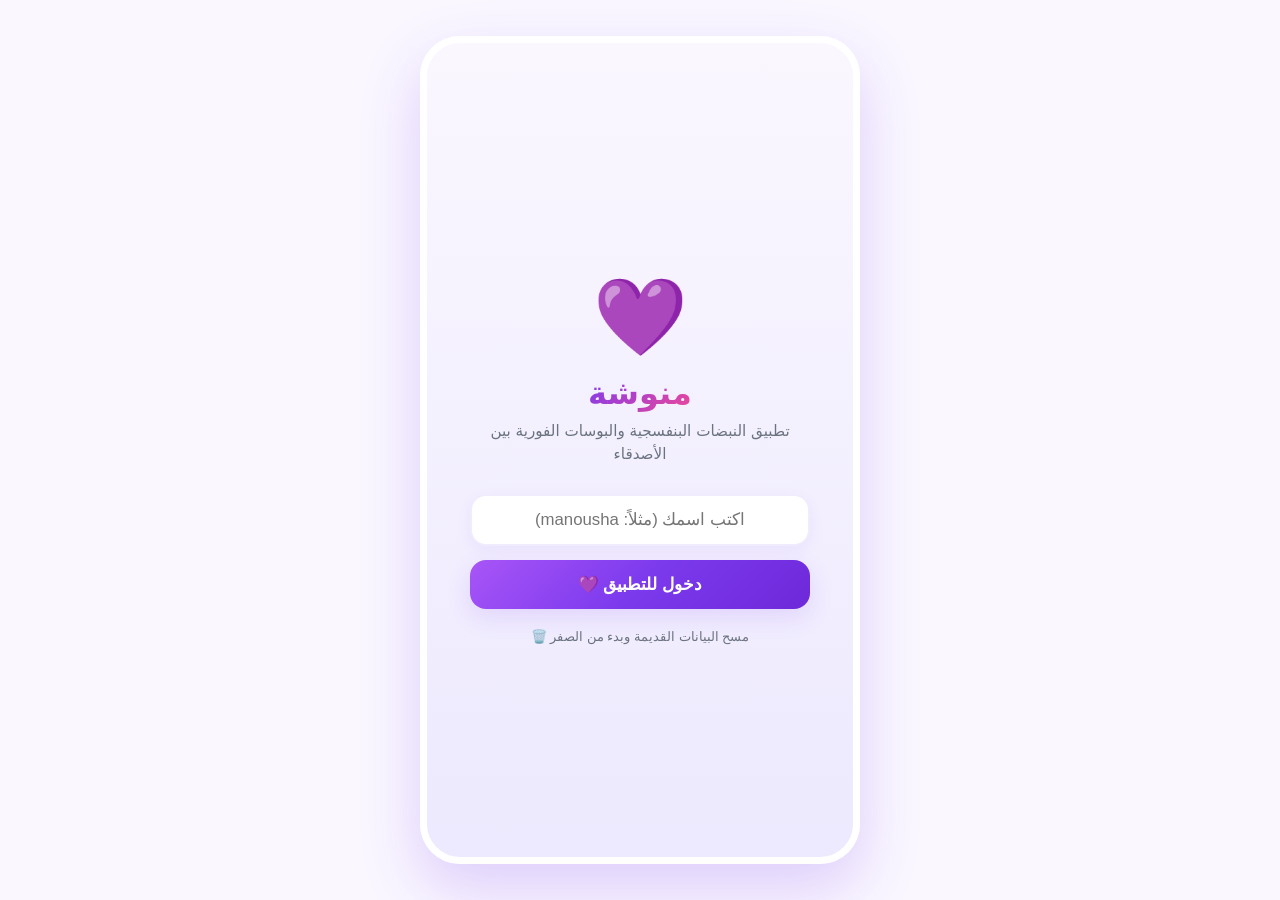
<file: index.html>
<!DOCTYPE html>
<html lang="ar" dir="rtl">
<head>
  <meta charset="UTF-8">
  <meta name="viewport" content="width=device-width, initial-scale=1.0, maximum-scale=1.0, user-scalable=no, viewport-fit=cover">
  <title>منوشة 💜</title>
  
  <link rel="manifest" href="./manifest.json">
  <meta name="theme-color" content="#8B5CF6">
  <meta name="apple-mobile-web-app-capable" content="yes">
  <meta name="apple-mobile-web-app-status-bar-style" content="black-translucent">
  <meta name="apple-mobile-web-app-title" content="منوشة">
  <link rel="apple-touch-icon" href="./icon-192.png">
  <link rel="icon" type="image/png" href="./icon-192.png">

  <link rel="stylesheet" href="./style.css?v=9">
</head>
<body>

  <!-- SVG Gradient Definitions -->
  <svg style="width:0;height:0;position:absolute;" aria-hidden="true" focusable="false">
    <linearGradient id="purple-heart-grad" x1="0%" y1="0%" x2="0%" y2="100%">
      <stop offset="0%" stop-color="#C084FC" />
      <stop offset="45%" stop-color="#9333EA" />
      <stop offset="100%" stop-color="#6B21A8" />
    </linearGradient>
    <linearGradient id="charge-grad" x1="0%" y1="0%" x2="100%" y2="100%">
      <stop offset="0%" stop-color="#EC4899" />
      <stop offset="100%" stop-color="#A855F7" />
    </linearGradient>
  </svg>

  <div class="app-container">

    <!-- NATIVE NOTIFICATION PROMPT MODAL (APPEARS ON FIRST LAUNCH / HOME SCREEN) -->
    <div id="notifPromptModal" class="notif-prompt-modal hidden">
      <div class="notif-modal-card">
        <div class="notif-modal-icon">🔔</div>
        <h2 class="notif-modal-title">تفعيل إشعارات ورنات منوشة</h2>
        <p class="notif-modal-desc">
          لتصلك نبضات وبوسات أصدقائك ويرن هاتفك حتى وشاشة الهاتف مقفلة، يرجى الضغط على الزر أدناه ثم اختيار <strong>"سماح" (Allow)</strong> في رسالة النظام الرسمية.
        </p>
        <button id="btnAllowNotifsModal" class="btn-modal-allow">
          <span>السماح بجميع أنواع الإشعارات 🔔</span>
        </button>
        <button id="btnLaterNotifsModal" class="btn-modal-later">لاحقاً</button>
      </div>
    </div>

    <!-- Floating hearts & kisses container -->
    <div id="floatingContainer" class="floating-container"></div>

    <!-- Fullscreen Giant Kiss Celebration Overlay -->
    <div id="giantKissOverlay" class="giant-kiss-overlay hidden">
      <div class="kiss-fx-glow"></div>
      <div class="giant-kiss-icon">💋</div>
      <div id="giantKissText" class="giant-kiss-title">بوسة عملاقة 💋</div>
      <div id="giantKissSub" class="giant-kiss-sub">من @user لك 💜</div>
      <button id="btnCloseGiantKiss" class="btn-close-kiss">إغلاق ✕</button>
    </div>

    <!-- Big overlay when regular heart is received -->
    <div id="receivedOverlay" class="received-overlay hidden">
      <div class="received-heart-icon">💜</div>
      <div id="receivedSender" class="received-text">@user أرسل لك نبضة بنفسجية</div>
    </div>

    <!-- Pull to Refresh Indicator -->
    <div id="pullRefreshIndicator" class="pull-refresh-indicator hidden">
      <span>🔄</span>
      <span>جاري التحديث...</span>
    </div>

    <!-- SCREEN 1: FIRST-TIME REGISTRATION ONLY -->
    <section id="screenRegister" class="onboarding-screen hidden">
      <div class="onboarding-logo">💜</div>
      <h1 class="onboarding-title">منوشة</h1>
      <p class="onboarding-desc">تطبيق النبضات البنفسجية والبوسات الفورية بين الأصدقاء</p>
      
      <div class="onboarding-box">
        <input id="regInput" type="text" class="primary-input" placeholder="اكتب اسمك (مثلاً: manousha)" autocorrect="off" autocapitalize="none">
        <div id="regError" style="color:#EF4444; font-size:0.85rem; font-weight:700;" class="hidden"></div>
        <button id="btnSaveUser" class="btn-submit">دخول للتطبيق 💜</button>
        <button id="btnClearCacheBtn" type="button" style="background:none; border:none; color:var(--text-secondary); font-size:0.82rem; margin-top:6px; cursor:pointer;">مسح البيانات القديمة وبدء من الصفر 🗑️</button>
      </div>
    </section>

    <!-- SCREEN 2: MAIN APP (DAILY USE) -->
    <section id="screenMain" class="hidden" style="flex:1; display:flex; flex-direction:column;">
      
      <!-- Top Header -->
      <header class="app-header">
        <div class="my-user-info">
          <span id="cloudDot" class="cloud-dot" title="متصل بالسحابة"></span>
          <span class="app-brand-name">منوشة 💜</span>
          <span id="displayUsername" class="user-badge">@user</span>
        </div>
        <div class="header-actions">
          <button id="btnRefresh" class="icon-header-btn" title="تحديث البيانات">
            <svg width="17" height="17" viewBox="0 0 24 24" fill="none" stroke="currentColor" stroke-width="2.5" stroke-linecap="round" stroke-linejoin="round">
              <path d="M21.5 2v6h-6M21.34 15.57a10 10 0 1 1-.57-8.38l5.67-5.67"/>
            </svg>
            <span>تحديث</span>
          </button>
          <button id="btnEnableNotifs" class="icon-header-btn" title="تفعيل الإشعارات ورنات القفل">
            <span>🔔</span>
          </button>
          <button id="btnResetAccount" class="icon-header-btn" title="تسجيل خروج / حساب جديد">
            <span>🚪 خروج</span>
          </button>
        </div>
      </header>

      <!-- Lock Screen Notification Tip Banner (Expandable/Dismissible) -->
      <div id="lockscreenBanner" class="lockscreen-banner">
        <div class="lockscreen-content">
          <div class="lockscreen-text">
            <strong>🔔 رنة وتنبيهات القفل مثل إنستغرام:</strong>
            <span>لتضيء شاشتك ويصدر رنين عند كل بوسة وهاتفك طافئ: أضف التطبيق للشاشة الرئيسية (مشاركة ⎋ ثم إضافة للشاشة الرئيسية) 📲 وفعّل الإشعارات.</span>
          </div>
          <button id="btnDismissLockscreenBanner" class="btn-dismiss-banner">فهمت ✓</button>
        </div>
      </div>

      <!-- Navigation Tabs (3 Tabs) -->
      <nav class="nav-tabs">
        <button id="tabHeart" class="tab-btn active">
          <span>💜</span>
          <span>القلب</span>
        </button>
        <button id="tabFriends" class="tab-btn">
          <span>👥</span>
          <span>الأصدقاء</span>
          <span id="tabBadge" class="badge-dot hidden"></span>
        </button>
        <button id="tabKisses" class="tab-btn">
          <span>💋</span>
          <span>البوسات</span>
          <span id="tabKissBadge" class="badge-dot hidden"></span>
        </button>
      </nav>

      <!-- TAB 1: HEART SCREEN -->
      <div id="viewHeart" class="tab-view" style="flex:1; display:flex; flex-direction:column;">
        <!-- PROMINENT INCOMING REQUEST BANNER -->
        <div id="incomingBanner" class="incoming-alert-banner hidden">
          <div class="alert-info">
            <span id="bannerTitle" class="alert-title">👋 طلب إضافة جديد</span>
            <span id="bannerSub" class="alert-sub">@user يريد إضافتك في منوشة</span>
          </div>
          <div class="alert-actions">
            <button id="btnAcceptReq" class="btn-accept">قبول ✓</button>
            <button id="btnDeclineReq" class="btn-decline">✕</button>
          </div>
        </div>

        <!-- Add Friend Box -->
        <div class="add-friend-box">
          <input id="inputFriendName" type="text" class="add-input" placeholder="ابحث بالحرف (مثلاً: m) أو اكتب اليوزر" autocorrect="off" autocapitalize="none">
          <button id="btnAddFriend" class="btn-add-action">إضافة +</button>
        </div>
        <!-- Autocomplete Suggestions Dropdown -->
        <div id="suggestionsBox" class="suggestions-box hidden"></div>
        <div id="addFeedback" class="add-feedback hidden"></div>

        <!-- Current Friend Pill -->
        <div id="friendPill" class="active-friend-pill hidden">
          <span>صديقك:</span>
          <strong id="friendPillName">@friend</strong>
          <span>💜</span>
        </div>

        <!-- Stats Counters -->
        <div class="stats-row">
          <div class="stat-item">أرسلت: <span id="statSent">0</span></div>
          <div class="stat-item">•</div>
          <div class="stat-item">استلمت: <span id="statReceived">0</span></div>
          <div class="stat-item">•</div>
          <div class="stat-item">بوسات: <span id="statKisses">0</span> 💋</div>
        </div>

        <!-- Big Purple Heart Button with 3-Second Long Press Charging Ring -->
        <div class="heart-stage">
          <div class="heart-ring-wrapper">
            <svg class="charge-svg" viewBox="0 0 260 260">
              <circle class="charge-bg-circle" cx="130" cy="130" r="118" />
              <circle id="chargeProgressCircle" class="charge-bar-circle" cx="130" cy="130" r="118" />
            </svg>
            <button id="heartBtn" class="main-heart-btn" aria-label="أرسل قلب أو بوسة">
              <svg viewBox="0 0 24 24">
                <path d="M12 21.35l-1.45-1.32C5.4 15.36 2 12.28 2 8.5 2 5.42 4.42 3 7.5 3c1.74 0 3.41.81 4.5 2.09C13.09 3.81 14.76 3 16.5 3 19.58 3 22 5.42 22 8.5c0 3.78-3.4 6.86-8.55 11.54L12 21.35z"/>
              </svg>
            </button>
          </div>
        </div>

        <!-- Prompt Text -->
        <div id="heartPromptText" class="heart-prompt-text">
          اضغط لنبضة بنفسجية 💜 • علّق 3 ثواني لبوسة عملاقة 💋
        </div>
      </div>

      <!-- TAB 2: FRIENDS LIST PAGE -->
      <div id="viewFriends" class="tab-view friends-page hidden">
        <!-- Incoming Requests Section -->
        <div id="sectionRequests" class="section-card hidden">
          <div class="section-heading">
            <span>طلبات الإضافة الواردة</span>
            <span style="color:var(--primary)">🔔</span>
          </div>
          <div id="requestsList"></div>
        </div>

        <!-- My Friends Section -->
        <div class="section-card">
          <div class="section-heading">
            <span>الأصدقاء المضافون</span>
            <span id="friendsCountBadge" class="counter-badge">0</span>
          </div>
          <div id="friendsList"></div>
          <div id="emptyFriendsMsg" class="empty-state">
            لا يوجد أصدقاء مضافون بعد.<br>
            اكتب يوزر صديقك في خانة الإضافة بالأعلى أو شارك رابطك معه!
          </div>
        </div>

        <!-- Share My Link Section -->
        <div class="section-card" style="text-align:center; padding:18px;">
          <div style="font-size:0.9rem; font-weight:700; margin-bottom:4px;">يوزرك في منوشة: <strong id="shareUnameText" style="color:var(--primary)">@user</strong></div>
          <p style="font-size:0.8rem; color:var(--text-secondary); margin-bottom:12px;">أرسل الرابط لأصحابك ليضيفوك فوراً ويبادلوك القلوب والبوسات</p>
          <button id="btnShareMyLink" class="btn-action-primary" style="width:100%; padding:12px;">
            <span>مشاركة الرابط واليوزر</span>
            <span>🔗</span>
          </button>
        </div>
      </div>

      <!-- TAB 3: KISSES PAGE (بوسات منوشة والصوت) -->
      <div id="viewKisses" class="tab-view kisses-page hidden">
        
        <!-- Direct Kiss Card -->
        <div class="section-card kiss-card-highlight">
          <div class="section-heading">
            <span>إرسال بوسة سريعة 💋</span>
            <button id="btnQuickKissSound" class="btn-sound-preview" title="تجربة صوت البوسة">🔊 استماع للصوت</button>
          </div>
          <p style="font-size:0.82rem; color:var(--text-secondary); margin-bottom:12px;">
            أرسل بوسة عملاقة لصديقك بصوت بوسة ورنة فورية على جهازه
          </p>
          <button id="btnSendDirectKiss" class="btn-action-kiss">
            <span>أرسل بوسة عملاقة الآن 💋</span>
          </button>
        </div>

        <!-- Custom Voice Kiss Recorder -->
        <div class="section-card">
          <div class="section-heading">
            <span>سجّل بوسة بصوتك 🎙️</span>
            <span style="font-size:0.8rem; color:var(--primary); font-weight:700;">جديد!</span>
          </div>
          <p style="font-size:0.8rem; color:var(--text-secondary); margin-bottom:12px;">
            سجّل صوتك وأنت ترسل بوسة حقيقية (حتى 3 ثواني) لتصل لصديقك ويستمع لصوتك الحقيقي!
          </p>
          
          <div class="voice-recorder-box">
            <div id="recordStatusText" class="record-status-text">جاهز للتسجيل 🎙️</div>
            <div class="recorder-controls">
              <button id="btnStartRecord" class="btn-record">
                <span class="rec-dot"></span>
                <span>تسجيل صوتك</span>
              </button>
              <button id="btnPlayMyVoice" class="btn-play-voice hidden">
                <span>استماع ▶️</span>
              </button>
            </div>
            <div id="voiceSendSection" class="hidden" style="margin-top:10px;">
              <button id="btnSendVoiceKiss" class="btn-action-primary" style="width:100%;">
                <span>إرسال البوسة بصوتك لصديقك 🚀</span>
              </button>
            </div>
          </div>
        </div>

        <!-- Kisses Inbox / Log -->
        <div class="section-card">
          <div class="section-heading">
            <span>صندوق البوسات المستلمة 📬</span>
            <span id="kissesCountBadge" class="counter-badge">0</span>
          </div>
          <div id="kissesInboxList"></div>
          <div id="emptyKissesMsg" class="empty-state">
            لم تستلم أي بوسات بعد.<br>
            ستظهر كل البوسات المستلمة هنا لتستمع لأصواتها في أي وقت!
          </div>
        </div>

      </div>

    </section>

  </div>

  <script src="./app.js?v=9"></script>
</body>
</html>
</file>
<file: style.css>
:root {
  --primary: #8B5CF6;
  --primary-dark: #7C3AED;
  --primary-deep: #6D28D9;
  --primary-light: #DDD6FE;
  --primary-ultralight: #FAF7FF;
  --accent-pink: #EC4899;
  --primary-gradient: linear-gradient(135deg, #A855F7 0%, #7C3AED 50%, #6D28D9 100%);
  --bg-gradient: linear-gradient(180deg, #FAF7FF 0%, #EDE9FE 100%);
  --text-main: #1F1934;
  --text-secondary: #6B7280;
  --card-bg: #FFFFFF;
  --border-light: rgba(139, 92, 246, 0.12);
  --shadow-sm: 0 4px 14px rgba(139, 92, 246, 0.08);
  --shadow-md: 0 8px 24px rgba(124, 58, 237, 0.14);
  --shadow-heart: 0 16px 45px rgba(124, 58, 237, 0.42);
  --radius-pill: 9999px;
}

* {
  box-sizing: border-box;
  margin: 0;
  padding: 0;
  -webkit-tap-highlight-color: transparent;
  user-select: none;
}

body {
  font-family: -apple-system, BlinkMacSystemFont, "SF Pro Rounded", "SF Pro Display", "Segoe UI", Roboto, system-ui, sans-serif;
  background: #FAF7FF;
  color: var(--text-main);
  direction: rtl;
  overflow: hidden;
  height: 100vh;
  height: 100dvh;
  display: flex;
  justify-content: center;
  align-items: center;
}

.app-container {
  width: 100%;
  max-width: 440px;
  height: 100%;
  max-height: 900px;
  background: var(--bg-gradient);
  display: flex;
  flex-direction: column;
  position: relative;
  overflow: hidden;
  box-shadow: 0 20px 45px rgba(124, 58, 237, 0.12);
  padding: 16px 18px env(safe-area-inset-bottom, 16px);
}

@media (min-width: 500px) {
  .app-container {
    height: 92vh;
    border-radius: 40px;
    border: 7px solid #FFFFFF;
    box-shadow: 0 25px 60px rgba(124, 58, 237, 0.22);
  }
}

.hidden {
  display: none !important;
}

/* Header */
.app-header {
  display: flex;
  justify-content: space-between;
  align-items: center;
  padding: 4px 0 10px;
}

.my-user-info {
  display: flex;
  align-items: center;
  gap: 8px;
  font-size: 1.15rem;
  font-weight: 800;
}

.app-brand-name {
  background: linear-gradient(135deg, #7C3AED 0%, #EC4899 100%);
  -webkit-background-clip: text;
  -webkit-text-fill-color: transparent;
  font-weight: 900;
  letter-spacing: -0.3px;
}

.user-badge {
  background: #EDE9FE;
  color: var(--primary-deep);
  padding: 2px 8px;
  border-radius: 10px;
  font-size: 0.8rem;
  font-weight: 700;
}

.cloud-dot {
  width: 9px;
  height: 9px;
  border-radius: 50%;
  background: #10B981;
  display: inline-block;
  box-shadow: 0 0 10px #10B981;
}

.header-actions {
  display: flex;
  align-items: center;
  gap: 6px;
}

.icon-header-btn {
  background: #FFFFFF;
  border: 1px solid var(--border-light);
  color: var(--primary-deep);
  padding: 6px 10px;
  border-radius: 12px;
  font-size: 0.82rem;
  font-weight: 800;
  cursor: pointer;
  display: flex;
  align-items: center;
  gap: 4px;
  box-shadow: var(--shadow-sm);
  transition: transform 0.15s, background 0.15s;
}

.icon-header-btn:active {
  transform: scale(0.92);
  background: #EDE9FE;
}

.icon-header-btn svg {
  transition: transform 0.5s ease;
}

.icon-header-btn.spinning svg {
  animation: rotateSpin 0.7s linear infinite;
}

@keyframes rotateSpin {
  100% { transform: rotate(360deg); }
}

/* Lock Screen Notification Banner */
.lockscreen-banner {
  background: #FFFFFF;
  border: 1px solid rgba(139, 92, 246, 0.2);
  border-radius: 14px;
  padding: 8px 12px;
  margin-bottom: 10px;
  box-shadow: var(--shadow-sm);
  animation: fadeInDown 0.3s ease;
}

.lockscreen-content {
  display: flex;
  align-items: center;
  justify-content: space-between;
  gap: 8px;
}

.lockscreen-text {
  font-size: 0.75rem;
  color: var(--text-secondary);
  line-height: 1.35;
}

.lockscreen-text strong {
  color: var(--primary-deep);
  display: block;
}

.btn-dismiss-banner {
  background: #EDE9FE;
  color: var(--primary-deep);
  border: none;
  padding: 5px 10px;
  border-radius: 8px;
  font-size: 0.75rem;
  font-weight: 800;
  cursor: pointer;
  white-space: nowrap;
}

/* Pull to Refresh Indicator */
.pull-refresh-indicator {
  position: absolute;
  top: 10px;
  left: 50%;
  transform: translateX(-50%);
  background: rgba(46, 16, 101, 0.9);
  backdrop-filter: blur(12px);
  color: #FFF;
  padding: 8px 18px;
  border-radius: 20px;
  font-size: 0.85rem;
  font-weight: 700;
  display: flex;
  align-items: center;
  gap: 8px;
  z-index: 999;
  box-shadow: 0 8px 24px rgba(0, 0, 0, 0.2);
  animation: fadeInDown 0.25s ease;
}

@keyframes fadeInDown {
  from { opacity: 0; transform: translate(-50%, -10px); }
  to { opacity: 1; transform: translate(-50%, 0); }
}

/* Nav Tabs (3 Tabs) */
.nav-tabs {
  display: flex;
  background: rgba(139, 92, 246, 0.08);
  padding: 4px;
  border-radius: 16px;
  margin-bottom: 12px;
  gap: 4px;
}

.tab-btn {
  flex: 1;
  border: none;
  background: transparent;
  padding: 9px 0;
  border-radius: 12px;
  font-size: 0.9rem;
  font-weight: 800;
  color: var(--text-secondary);
  cursor: pointer;
  position: relative;
  transition: all 0.2s cubic-bezier(0.34, 1.56, 0.64, 1);
  display: flex;
  align-items: center;
  justify-content: center;
  gap: 5px;
}

.tab-btn.active {
  background: #FFFFFF;
  color: var(--primary-deep);
  box-shadow: 0 4px 12px rgba(124, 58, 237, 0.15);
  transform: translateY(-1px);
}

.badge-dot {
  width: 7px;
  height: 7px;
  background: #EF4444;
  border-radius: 50%;
  position: absolute;
  top: 7px;
  right: 14px;
}

.tab-view {
  overflow-y: auto;
  -webkit-overflow-scrolling: touch;
}

/* INCOMING REQUEST BANNER */
.incoming-alert-banner {
  background: #FFFFFF;
  border: 2px solid var(--primary);
  border-radius: 18px;
  padding: 12px 14px;
  margin-bottom: 10px;
  box-shadow: 0 8px 24px rgba(139, 92, 246, 0.2);
  display: flex;
  align-items: center;
  justify-content: space-between;
  gap: 12px;
  animation: slideDown 0.3s cubic-bezier(0.34, 1.56, 0.64, 1);
}

@keyframes slideDown {
  from { transform: translateY(-16px); opacity: 0; }
  to { transform: translateY(0); opacity: 1; }
}

.alert-info {
  display: flex;
  flex-direction: column;
}

.alert-title {
  font-size: 0.92rem;
  font-weight: 800;
  color: var(--text-main);
}

.alert-sub {
  font-size: 0.78rem;
  color: var(--text-secondary);
}

.alert-actions {
  display: flex;
  gap: 8px;
}

.btn-accept {
  background: #10B981;
  color: #FFF;
  border: none;
  padding: 7px 14px;
  border-radius: 10px;
  font-size: 0.85rem;
  font-weight: 800;
  cursor: pointer;
}

.btn-decline {
  background: #F3F4F6;
  color: #6B7280;
  border: none;
  padding: 7px 10px;
  border-radius: 10px;
  font-size: 0.85rem;
  cursor: pointer;
}

/* Simple Add Friend Box */
.add-friend-box {
  background: #FFFFFF;
  border: 1px solid var(--border-light);
  border-radius: 16px;
  padding: 5px 6px 5px 12px;
  display: flex;
  align-items: center;
  gap: 8px;
  box-shadow: var(--shadow-sm);
  margin-bottom: 6px;
}

.add-input {
  flex: 1;
  border: none;
  outline: none;
  font-size: 0.92rem;
  color: var(--text-main);
  background: transparent;
  padding: 6px 0;
}

.btn-add-action {
  background: var(--primary-gradient);
  color: #FFF;
  border: none;
  padding: 8px 16px;
  border-radius: 12px;
  font-size: 0.85rem;
  font-weight: 800;
  cursor: pointer;
  white-space: nowrap;
  box-shadow: 0 4px 10px rgba(124, 58, 237, 0.25);
  transition: transform 0.15s;
}

.btn-add-action:active {
  transform: scale(0.95);
}

/* User Autocomplete Suggestions Box */
.suggestions-box {
  background: #FFFFFF;
  border-radius: 16px;
  box-shadow: 0 10px 30px rgba(124, 58, 237, 0.14);
  margin-top: -2px;
  margin-bottom: 10px;
  max-height: 180px;
  overflow-y: auto;
  border: 1px solid var(--border-light);
  animation: fadeInDown 0.2s ease;
  z-index: 50;
  position: relative;
}

.suggestion-item {
  display: flex;
  align-items: center;
  justify-content: space-between;
  padding: 10px 14px;
  border-bottom: 1px solid #F3F4F6;
  cursor: pointer;
  transition: background 0.15s;
}

.suggestion-item:last-child {
  border-bottom: none;
}

.suggestion-item:active {
  background: #F5F3FF;
}

.suggestion-name {
  font-size: 0.92rem;
  font-weight: 800;
  color: var(--text-main);
  display: flex;
  align-items: center;
  gap: 6px;
}

.btn-suggest-add {
  background: #EDE9FE;
  color: var(--primary-deep);
  border: 1px solid rgba(139, 92, 246, 0.2);
  padding: 4px 10px;
  border-radius: 8px;
  font-size: 0.78rem;
  font-weight: 800;
  cursor: pointer;
}

.add-feedback {
  font-size: 0.82rem;
  font-weight: 700;
  text-align: center;
  margin-bottom: 8px;
}

.add-feedback.success { color: #10B981; }
.add-feedback.error { color: #EF4444; }

/* Active Friend Pill */
.active-friend-pill {
  background: #FFFFFF;
  border: 1px solid var(--border-light);
  padding: 6px 16px;
  border-radius: var(--radius-pill);
  font-size: 0.88rem;
  font-weight: 700;
  color: var(--primary-deep);
  box-shadow: var(--shadow-sm);
  display: inline-flex;
  align-items: center;
  gap: 6px;
  margin-bottom: 6px;
  align-self: center;
}

/* Stats Counter */
.stats-row {
  display: flex;
  justify-content: center;
  gap: 12px;
  margin-bottom: 8px;
}

.stat-item {
  font-size: 0.84rem;
  font-weight: 700;
  color: var(--text-secondary);
}

.stat-item span {
  color: var(--primary-deep);
  font-size: 0.98rem;
  font-weight: 800;
}

/* Big Heart Stage with 3-Second Charge Progress Ring */
.heart-stage {
  flex: 1;
  display: flex;
  align-items: center;
  justify-content: center;
  position: relative;
  min-height: 250px;
}

.heart-ring-wrapper {
  position: relative;
  width: 250px;
  height: 250px;
  display: flex;
  align-items: center;
  justify-content: center;
}

.charge-svg {
  position: absolute;
  top: 0;
  left: 0;
  width: 100%;
  height: 100%;
  transform: rotate(-90deg);
  pointer-events: none;
}

.charge-bg-circle {
  stroke: rgba(139, 92, 246, 0.12);
  stroke-width: 7;
  fill: none;
}

.charge-bar-circle {
  stroke: url(#charge-grad);
  stroke-width: 8;
  fill: none;
  stroke-linecap: round;
  stroke-dasharray: 741.4;
  stroke-dashoffset: 741.4; /* fully hidden initially */
  transition: stroke-dashoffset 0.08s linear;
}

.main-heart-btn {
  background: none;
  border: none;
  cursor: pointer;
  outline: none;
  filter: drop-shadow(0 16px 36px rgba(124, 58, 237, 0.42));
  transition: transform 0.2s cubic-bezier(0.34, 1.56, 0.64, 1), filter 0.2s;
  z-index: 5;
  display: flex;
  align-items: center;
  justify-content: center;
}

.main-heart-btn svg {
  width: 195px;
  height: 195px;
  fill: url(#purple-heart-grad);
  transition: transform 0.1s ease;
}

.main-heart-btn.charging {
  filter: drop-shadow(0 20px 48px rgba(236, 72, 153, 0.6));
}

.main-heart-btn:active:not(.charging) {
  transform: scale(0.92);
}

.heart-prompt-text {
  text-align: center;
  font-size: 0.82rem;
  color: var(--text-secondary);
  font-weight: 600;
  padding-bottom: 6px;
  transition: color 0.2s, transform 0.2s;
}

.heart-prompt-text.charging-prompt {
  color: var(--accent-pink);
  font-weight: 800;
  transform: scale(1.05);
}

/* Floating Elements (Hearts & Kisses) */
.floating-container {
  position: absolute;
  inset: 0;
  pointer-events: none;
  overflow: hidden;
  z-index: 10;
}

.floating-heart {
  position: absolute;
  bottom: 45%;
  left: 50%;
  font-size: 38px;
  animation: floatUp 1.3s cubic-bezier(0.2, 0.8, 0.4, 1) forwards;
  pointer-events: none;
}

@keyframes floatUp {
  0% { opacity: 1; transform: translate(calc(-50% + var(--dx, 0px)), 0) scale(1); }
  100% { opacity: 0; transform: translate(calc(-50% + var(--dx, 0px) * 1.5), -380px) scale(1.8); }
}

/* Received Normal Heart Overlay */
.received-overlay {
  position: absolute;
  top: 50%;
  left: 50%;
  transform: translate(-50%, -50%);
  background: rgba(255, 255, 255, 0.95);
  backdrop-filter: blur(20px);
  -webkit-backdrop-filter: blur(20px);
  padding: 32px 36px;
  border-radius: 32px;
  text-align: center;
  box-shadow: 0 24px 50px rgba(124, 58, 237, 0.25);
  z-index: 100;
  display: flex;
  flex-direction: column;
  align-items: center;
  gap: 14px;
  animation: popIn 0.35s cubic-bezier(0.34, 1.56, 0.64, 1);
}

@keyframes popIn {
  from { transform: translate(-50%, -50%) scale(0.8); opacity: 0; }
  to { transform: translate(-50%, -50%) scale(1); opacity: 1; }
}

.received-heart-icon {
  font-size: 72px;
  animation: heartThrob 0.6s ease infinite alternate;
}

.received-text {
  font-size: 1.15rem;
  font-weight: 800;
  color: var(--text-main);
}

/* FULLSCREEN GIANT KISS CELEBRATION OVERLAY */
.giant-kiss-overlay {
  position: fixed;
  inset: 0;
  background: radial-gradient(circle at center, rgba(147, 51, 234, 0.94) 0%, rgba(91, 33, 182, 0.98) 100%);
  backdrop-filter: blur(25px);
  -webkit-backdrop-filter: blur(25px);
  z-index: 9999;
  display: flex;
  flex-direction: column;
  align-items: center;
  justify-content: center;
  color: #FFFFFF;
  text-align: center;
  padding: 24px;
  animation: kissOverlayAppear 0.4s cubic-bezier(0.34, 1.56, 0.64, 1);
}

@keyframes kissOverlayAppear {
  0% { opacity: 0; transform: scale(0.85); }
  100% { opacity: 1; transform: scale(1); }
}

.giant-kiss-icon {
  font-size: 120px;
  animation: giantKissPulse 0.8s cubic-bezier(0.34, 1.56, 0.64, 1) infinite alternate;
  filter: drop-shadow(0 15px 35px rgba(236, 72, 153, 0.6));
  margin-bottom: 12px;
}

@keyframes giantKissPulse {
  0% { transform: scale(0.9) rotate(-4deg); }
  100% { transform: scale(1.22) rotate(4deg); }
}

.giant-kiss-title {
  font-size: 2.2rem;
  font-weight: 900;
  color: #FFFFFF;
  margin-bottom: 6px;
  text-shadow: 0 4px 20px rgba(0, 0, 0, 0.3);
}

.giant-kiss-sub {
  font-size: 1.2rem;
  font-weight: 700;
  color: #DDD6FE;
  margin-bottom: 24px;
}

.btn-close-kiss {
  background: rgba(255, 255, 255, 0.2);
  color: #FFF;
  border: 1px solid rgba(255, 255, 255, 0.4);
  padding: 10px 24px;
  border-radius: var(--radius-pill);
  font-size: 1rem;
  font-weight: 800;
  cursor: pointer;
  backdrop-filter: blur(10px);
}

/* Sections & Cards */
.section-card {
  background: var(--card-bg);
  border: 1px solid var(--border-light);
  border-radius: 20px;
  padding: 14px 16px;
  margin-bottom: 12px;
  box-shadow: var(--shadow-sm);
}

.kiss-card-highlight {
  border: 2px solid rgba(236, 72, 153, 0.3);
  background: linear-gradient(180deg, #FFFFFF 0%, #FAF5FF 100%);
}

.section-heading {
  display: flex;
  justify-content: space-between;
  align-items: center;
  font-size: 0.95rem;
  font-weight: 800;
  color: var(--text-main);
  margin-bottom: 8px;
}

.counter-badge {
  background: #EDE9FE;
  color: var(--primary-deep);
  padding: 2px 8px;
  border-radius: 10px;
  font-size: 0.8rem;
  font-weight: 800;
}

.empty-state {
  text-align: center;
  color: var(--text-secondary);
  font-size: 0.85rem;
  line-height: 1.5;
  padding: 16px 8px;
}

.btn-action-primary {
  background: var(--primary-gradient);
  color: #FFF;
  border: none;
  padding: 11px 18px;
  border-radius: 14px;
  font-size: 0.92rem;
  font-weight: 800;
  cursor: pointer;
  display: inline-flex;
  align-items: center;
  justify-content: center;
  gap: 8px;
  box-shadow: var(--shadow-md);
  transition: transform 0.15s;
}

.btn-action-primary:active {
  transform: scale(0.96);
}

.btn-action-kiss {
  width: 100%;
  background: linear-gradient(135deg, #EC4899 0%, #A855F7 100%);
  color: #FFF;
  border: none;
  padding: 13px 18px;
  border-radius: 14px;
  font-size: 1rem;
  font-weight: 800;
  cursor: pointer;
  box-shadow: 0 8px 24px rgba(236, 72, 153, 0.35);
  display: flex;
  align-items: center;
  justify-content: center;
  gap: 8px;
  transition: transform 0.15s;
}

.btn-action-kiss:active {
  transform: scale(0.96);
}

.btn-sound-preview {
  background: #EDE9FE;
  color: var(--primary-deep);
  border: none;
  padding: 4px 10px;
  border-radius: 8px;
  font-size: 0.78rem;
  font-weight: 800;
  cursor: pointer;
}

/* Voice Recorder Box */
.voice-recorder-box {
  background: #FAF7FF;
  border: 1px dashed var(--primary);
  border-radius: 16px;
  padding: 14px;
  text-align: center;
}

.record-status-text {
  font-size: 0.85rem;
  font-weight: 700;
  color: var(--primary-deep);
  margin-bottom: 10px;
}

.recorder-controls {
  display: flex;
  justify-content: center;
  align-items: center;
  gap: 10px;
}

.btn-record {
  background: #EF4444;
  color: #FFF;
  border: none;
  padding: 9px 18px;
  border-radius: 12px;
  font-size: 0.88rem;
  font-weight: 800;
  cursor: pointer;
  display: flex;
  align-items: center;
  gap: 8px;
  box-shadow: 0 4px 14px rgba(239, 68, 68, 0.3);
}

.btn-record.recording {
  background: #DC2626;
  animation: pulseRecording 1s infinite alternate;
}

@keyframes pulseRecording {
  from { transform: scale(1); }
  to { transform: scale(1.06); }
}

.rec-dot {
  width: 9px;
  height: 9px;
  background: #FFF;
  border-radius: 50%;
  display: inline-block;
}

.btn-play-voice {
  background: #10B981;
  color: #FFF;
  border: none;
  padding: 9px 16px;
  border-radius: 12px;
  font-size: 0.88rem;
  font-weight: 800;
  cursor: pointer;
}

/* Inbox Kisses List */
.kiss-item-card {
  display: flex;
  align-items: center;
  justify-content: space-between;
  padding: 11px 12px;
  background: #FAF7FF;
  border: 1px solid var(--border-light);
  border-radius: 14px;
  margin-bottom: 8px;
}

.kiss-item-info {
  display: flex;
  align-items: center;
  gap: 10px;
}

.kiss-item-avatar {
  font-size: 26px;
}

.kiss-item-meta {
  display: flex;
  flex-direction: column;
}

.kiss-item-from {
  font-size: 0.9rem;
  font-weight: 800;
  color: var(--text-main);
}

.kiss-item-time {
  font-size: 0.72rem;
  color: var(--text-secondary);
}

.btn-play-kiss-item {
  background: var(--primary-deep);
  color: #FFF;
  border: none;
  padding: 7px 12px;
  border-radius: 10px;
  font-size: 0.8rem;
  font-weight: 800;
  cursor: pointer;
}

/* Friend Item Card */
.friend-item-card {
  display: flex;
  align-items: center;
  justify-content: space-between;
  padding: 10px 12px;
  background: #FAF7FF;
  border: 1px solid var(--border-light);
  border-radius: 14px;
  margin-bottom: 8px;
}

.friend-item-name {
  font-size: 0.95rem;
  font-weight: 800;
  color: var(--text-main);
}

.friend-item-actions {
  display: flex;
  align-items: center;
  gap: 6px;
}

.btn-quick-heart {
  background: var(--primary-gradient);
  color: #FFF;
  border: none;
  padding: 6px 10px;
  border-radius: 8px;
  font-size: 0.8rem;
  font-weight: 800;
  cursor: pointer;
}

.btn-quick-kiss {
  background: linear-gradient(135deg, #EC4899 0%, #A855F7 100%);
  color: #FFF;
  border: none;
  padding: 6px 10px;
  border-radius: 8px;
  font-size: 0.8rem;
  font-weight: 800;
  cursor: pointer;
}

.btn-del-friend {
  background: transparent;
  color: #9CA3AF;
  border: none;
  padding: 4px;
  font-size: 0.9rem;
  cursor: pointer;
}

/* Onboarding / Register */
.onboarding-screen {
  flex: 1;
  display: flex;
  flex-direction: column;
  align-items: center;
  justify-content: center;
  text-align: center;
  padding: 20px 10px;
}

.onboarding-logo {
  font-size: 76px;
  margin-bottom: 12px;
  animation: heartThrob 1s ease infinite alternate;
}

.onboarding-title {
  font-size: 2rem;
  font-weight: 900;
  background: linear-gradient(135deg, #7C3AED 0%, #EC4899 100%);
  -webkit-background-clip: text;
  -webkit-text-fill-color: transparent;
  margin-bottom: 8px;
}

.onboarding-desc {
  font-size: 0.95rem;
  color: var(--text-secondary);
  margin-bottom: 28px;
  line-height: 1.5;
  max-width: 320px;
}

.onboarding-box {
  width: 100%;
  max-width: 340px;
  display: flex;
  flex-direction: column;
  gap: 14px;
}

.primary-input {
  width: 100%;
  background: #FFFFFF;
  border: 2px solid var(--border-light);
  border-radius: 16px;
  padding: 14px 18px;
  font-size: 1.05rem;
  text-align: center;
  outline: none;
  color: var(--text-main);
  box-shadow: var(--shadow-sm);
  transition: border-color 0.2s;
}

.primary-input:focus {
  border-color: var(--primary);
}

.btn-submit {
  width: 100%;
  background: var(--primary-gradient);
  color: #FFF;
  border: none;
  padding: 14px;
  border-radius: 16px;
  font-size: 1.05rem;
  font-weight: 800;
  cursor: pointer;
  box-shadow: var(--shadow-md);
  transition: transform 0.15s;
}

.btn-submit:active {
  transform: scale(0.96);
}

@keyframes heartThrob {
  0% { transform: scale(1); }
  100% { transform: scale(1.12); }
}

/* NOTIFICATION PERMISSION PROMPT MODAL */
.notif-prompt-modal {
  position: fixed;
  inset: 0;
  background: rgba(15, 10, 30, 0.88);
  backdrop-filter: blur(16px);
  -webkit-backdrop-filter: blur(16px);
  z-index: 10000;
  display: flex;
  align-items: center;
  justify-content: center;
  padding: 20px;
  animation: fadeIn 0.25s ease;
}

@keyframes fadeIn {
  from { opacity: 0; }
  to { opacity: 1; }
}

.notif-modal-card {
  width: 100%;
  max-width: 360px;
  background: #FFFFFF;
  border-radius: 28px;
  padding: 28px 22px;
  text-align: center;
  box-shadow: 0 25px 60px rgba(0, 0, 0, 0.35);
  display: flex;
  flex-direction: column;
  align-items: center;
  animation: scaleUp 0.3s cubic-bezier(0.34, 1.56, 0.64, 1);
}

@keyframes scaleUp {
  from { transform: scale(0.85); opacity: 0; }
  to { transform: scale(1); opacity: 1; }
}

.notif-modal-icon {
  font-size: 58px;
  margin-bottom: 12px;
  animation: ringBell 1.5s infinite;
}

@keyframes ringBell {
  0%, 100% { transform: rotate(0); }
  10%, 30% { transform: rotate(14deg); }
  20%, 40% { transform: rotate(-14deg); }
  50% { transform: rotate(0); }
}

.notif-modal-title {
  font-size: 1.25rem;
  font-weight: 900;
  color: var(--text-main);
  margin-bottom: 8px;
}

.notif-modal-desc {
  font-size: 0.86rem;
  color: var(--text-secondary);
  line-height: 1.55;
  margin-bottom: 22px;
}

.notif-modal-desc strong {
  color: var(--primary-deep);
}

.btn-modal-allow {
  width: 100%;
  background: var(--primary-gradient);
  color: #FFF;
  border: none;
  padding: 14px 18px;
  border-radius: 16px;
  font-size: 1rem;
  font-weight: 800;
  cursor: pointer;
  box-shadow: 0 8px 24px rgba(124, 58, 237, 0.35);
  margin-bottom: 10px;
  transition: transform 0.15s;
}

.btn-modal-allow:active {
  transform: scale(0.96);
}

.btn-modal-later {
  background: transparent;
  border: none;
  color: var(--text-secondary);
  font-size: 0.85rem;
  font-weight: 600;
  cursor: pointer;
  padding: 6px;
}
</file>
